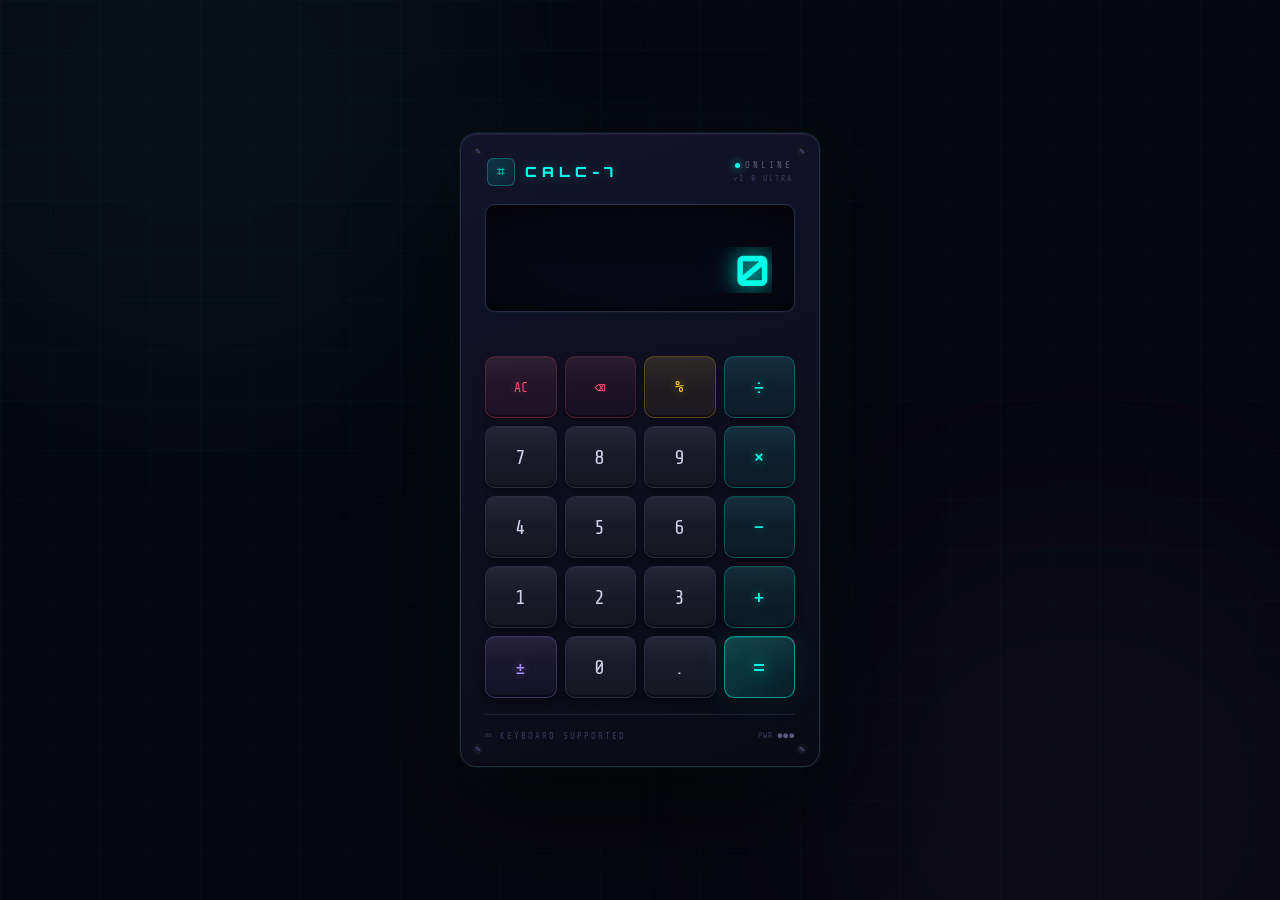
<file: Task2_Calculator/keeru.html>
<!DOCTYPE html>
<html lang="en">
<head>
  <meta charset="UTF-8">
  <meta name="viewport" content="width=device-width, initial-scale=1.0">
  <title>CALC-7 ULTRA</title>
  <link href="https://fonts.googleapis.com/css2?family=Share+Tech+Mono&family=Orbitron:wght@400;600;700;900&display=swap" rel="stylesheet">
  <link rel="stylesheet" href="keeru.css">
</head>
<body>

  <div class="grid-bg"></div>
  <div class="orb orb1"></div>
  <div class="orb orb2"></div>

  <div class="calculator">
    <div class="calc-body">

      <!-- Corner screws -->
      <div class="screw tl"></div>
      <div class="screw tr"></div>
      <div class="screw bl"></div>
      <div class="screw br"></div>

      <!-- Header -->
      <div class="header">
        <div class="logo-wrap">
          <div class="logo-icon">⌗</div>
          <span class="logo">CALC-7</span>
        </div>
        <div class="header-right">
          <div class="mode-indicator">ONLINE</div>
          <div class="ver">v2.0 ULTRA</div>
        </div>
      </div>

      <!-- Display -->
      <div class="display-section">
        <div class="display-outer">
          <div class="display-inner">
            <div class="expression" id="expression">&nbsp;</div>
            <div class="display" id="display">0</div>
          </div>
        </div>
        <div class="history-bar" id="historyBar"></div>
      </div>

      <!-- Button Grid -->
      <div class="buttons">
        <button class="action"       data-action="clear"     title="Clear [Esc]">AC</button>
        <button class="backspace-btn" data-action="backspace" title="Backspace [⌫]">⌫</button>
        <button class="percent"      data-action="percent"   title="Percent [%]">%</button>
        <button class="op"           data-op="/"             title="Divide [/]">÷</button>

        <button class="num" data-num="7">7</button>
        <button class="num" data-num="8">8</button>
        <button class="num" data-num="9">9</button>
        <button class="op"  data-op="*" title="Multiply [*]">×</button>

        <button class="num" data-num="4">4</button>
        <button class="num" data-num="5">5</button>
        <button class="num" data-num="6">6</button>
        <button class="op"  data-op="-" title="Subtract [-]">−</button>

        <button class="num" data-num="1">1</button>
        <button class="num" data-num="2">2</button>
        <button class="num" data-num="3">3</button>
        <button class="op"  data-op="+" title="Add [+]">+</button>

        <button class="sign-btn" data-action="sign"    title="+/−">±</button>
        <button class="num"      data-num="0">0</button>
        <button class="num"      data-action="decimal" title="Decimal [.]">.</button>
        <button class="equals"   data-action="equals"  title="Equals [Enter]">=</button>
      </div>

      <!-- Footer -->
      <div class="footer">
        <div class="keyboard-hint">KEYBOARD SUPPORTED</div>
        <div class="powered">PWR <span>●●●</span></div>
      </div>

    </div><!-- /.calc-body -->

    <div class="toast" id="toast"></div>
  </div><!-- /.calculator -->

  <script src="keeru.js"></script>
</body>
</html>
</file>
<file: Task2_Calculator/keeru.css>
/* ============================================================
   CALC-7 ULTRA — style.css
   ============================================================ */

/* ---------- CSS Variables ---------- */
:root {
  --bg:       #07070f;
  --panel:    #0e0e1a;
  --border:   #1e1e32;
  --border2:  #2a2a42;
  --accent:   #00ffe7;
  --accent2:  #ff4d6d;
  --accent3:  #f5c518;
  --accent4:  #a78bfa;
  --text:     #d0d0e8;
  --dim:      #3a3a5a;
  --dim2:     #5a5a7a;
  --glow:     0 0 30px rgba(0, 255, 231, 0.5);
  --glow-sm:  0 0 12px rgba(0, 255, 231, 0.35);
}

/* ---------- Reset ---------- */
*, *::before, *::after { margin: 0; padding: 0; box-sizing: border-box; }
html, body { width: 100%; height: 100%; }

/* ---------- Body ---------- */
body {
  background: var(--bg);
  min-height: 100vh;
  display: flex;
  align-items: center;
  justify-content: center;
  font-family: 'Share Tech Mono', monospace;
  overflow: hidden;
}

/* ---------- Animated Grid Background ---------- */
.grid-bg {
  position: fixed;
  inset: 0;
  background-image:
    linear-gradient(rgba(0, 255, 231, 0.025) 1px, transparent 1px),
    linear-gradient(90deg, rgba(0, 255, 231, 0.025) 1px, transparent 1px);
  background-size: 50px 50px;
  animation: gridShift 20s linear infinite;
  pointer-events: none;
}

@keyframes gridShift {
  from { background-position: 0 0; }
  to   { background-position: 50px 50px; }
}

/* ---------- Glow Orbs ---------- */
.orb {
  position: fixed;
  width: 600px;
  height: 600px;
  border-radius: 50%;
  filter: blur(100px);
  pointer-events: none;
  animation: orbFloat 8s ease-in-out infinite;
}

.orb1 { background: rgba(0, 255, 231, 0.04);   top: -200px;    left: -100px; }
.orb2 { background: rgba(167, 139, 250, 0.03); bottom: -200px; right: -100px; animation-delay: -4s; }

@keyframes orbFloat {
  0%, 100% { transform: translateY(0)     scale(1); }
  50%       { transform: translateY(-30px) scale(1.05); }
}

/* ---------- Calculator Wrapper ---------- */
.calculator {
  position: relative;
  z-index: 10;
  width: 360px;
  animation: calcIn 0.6s cubic-bezier(0.34, 1.56, 0.64, 1) forwards;
}

@keyframes calcIn {
  from { opacity: 0; transform: translateY(30px) scale(0.9); }
  to   { opacity: 1; transform: translateY(0)    scale(1); }
}

/* ---------- Calculator Body ---------- */
.calc-body {
  background: linear-gradient(160deg, #13132a 0%, #0e0e1e 60%, #0a0a16 100%);
  border: 1px solid var(--border2);
  border-radius: 16px;
  padding: 24px;
  box-shadow:
    0 0 0 1px rgba(0, 255, 231, 0.06),
    0 0 80px rgba(0, 255, 231, 0.04),
    0 40px 100px rgba(0, 0, 0, 0.9),
    inset 0 1px 0 rgba(255, 255, 255, 0.05),
    inset 0 -1px 0 rgba(0, 0, 0, 0.3);
  position: relative;
}

/* ---------- Corner Screws ---------- */
.screw {
  position: absolute;
  width: 10px;
  height: 10px;
  border-radius: 50%;
  background: radial-gradient(circle at 35% 35%, #2a2a40, #0a0a14);
  border: 1px solid #1a1a28;
  box-shadow: inset 0 1px 2px rgba(0, 0, 0, 0.8);
}

.screw::after {
  content: '';
  position: absolute;
  top: 50%; left: 50%;
  width: 5px; height: 1px;
  background: var(--dim);
  transform: translate(-50%, -50%) rotate(45deg);
  box-shadow: 0 0 0 0.5px var(--dim);
}

.screw.tl { top: 12px;    left: 12px; }
.screw.tr { top: 12px;    right: 12px; }
.screw.bl { bottom: 12px; left: 12px; }
.screw.br { bottom: 12px; right: 12px; }

/* ---------- Header ---------- */
.header {
  display: flex;
  align-items: center;
  justify-content: space-between;
  margin-bottom: 18px;
  padding: 0 2px;
}

.logo-wrap {
  display: flex;
  align-items: center;
  gap: 10px;
}

.logo-icon {
  width: 28px;
  height: 28px;
  border: 1px solid rgba(0, 255, 231, 0.3);
  border-radius: 6px;
  display: flex;
  align-items: center;
  justify-content: center;
  background: rgba(0, 255, 231, 0.06);
  color: var(--accent);
  font-size: 14px;
  text-shadow: var(--glow-sm);
  position: relative;
  overflow: hidden;
}

.logo-icon::after {
  content: '';
  position: absolute;
  inset: 0;
  background: linear-gradient(135deg, rgba(0, 255, 231, 0.1), transparent);
}

.logo {
  font-family: 'Orbitron', monospace;
  font-weight: 900;
  font-size: 14px;
  letter-spacing: 5px;
  color: var(--accent);
  text-shadow: var(--glow-sm);
}

.header-right {
  display: flex;
  flex-direction: column;
  align-items: flex-end;
  gap: 4px;
}

.mode-indicator {
  font-size: 9px;
  color: var(--dim2);
  letter-spacing: 3px;
  display: flex;
  align-items: center;
  gap: 5px;
}

.mode-indicator::before {
  content: '';
  width: 5px;
  height: 5px;
  border-radius: 50%;
  background: var(--accent);
  box-shadow: 0 0 8px var(--accent);
  animation: blink 2s ease-in-out infinite;
}

@keyframes blink {
  0%, 100% { opacity: 1; }
  50%       { opacity: 0.2; }
}

.ver {
  font-size: 8px;
  color: var(--dim);
  letter-spacing: 2px;
}

/* ---------- Display Section ---------- */
.display-section {
  margin-bottom: 18px;
  position: relative;
}

.display-outer {
  background: #060610;
  border: 1px solid var(--border2);
  border-radius: 10px;
  padding: 2px;
  box-shadow:
    inset 0 2px 20px rgba(0, 0, 0, 0.8),
    0 0 0 1px rgba(0, 255, 231, 0.04);
}

.display-inner {
  background: linear-gradient(180deg, #050510 0%, #080818 100%);
  border-radius: 8px;
  padding: 18px 20px 16px;
  position: relative;
  overflow: hidden;
  min-height: 100px;
}

/* CRT Scanlines */
.display-inner::before {
  content: '';
  position: absolute;
  inset: 0;
  background: repeating-linear-gradient(
    0deg,
    transparent,            transparent 3px,
    rgba(0, 255, 231, 0.008) 3px,
    rgba(0, 255, 231, 0.008) 4px
  );
  pointer-events: none;
  z-index: 2;
}

/* CRT Vignette */
.display-inner::after {
  content: '';
  position: absolute;
  inset: 0;
  background: radial-gradient(ellipse at center, transparent 50%, rgba(0, 0, 0, 0.6) 100%);
  pointer-events: none;
  z-index: 2;
}

.expression {
  font-size: 11px;
  color: var(--dim2);
  letter-spacing: 1px;
  min-height: 18px;
  text-align: right;
  margin-bottom: 4px;
  overflow: hidden;
  text-overflow: ellipsis;
  white-space: nowrap;
  position: relative;
  z-index: 3;
}

.display {
  font-family: 'Orbitron', monospace;
  font-size: 42px;
  font-weight: 700;
  color: var(--accent);
  text-align: right;
  text-shadow:
    0 0 20px rgba(0, 255, 231, 0.8),
    0 0 40px rgba(0, 255, 231, 0.3),
    0 0 60px rgba(0, 255, 231, 0.1);
  letter-spacing: 2px;
  overflow: hidden;
  text-overflow: ellipsis;
  white-space: nowrap;
  position: relative;
  z-index: 3;
  transition: all 0.08s;
  line-height: 1.1;
}

.display.small { font-size: 28px; }
.display.tiny  { font-size: 20px; }

.display.error {
  color: var(--accent2);
  font-size: 16px;
  text-shadow: 0 0 20px rgba(255, 77, 109, 0.8);
}

@keyframes numIn {
  from { opacity: 0.4; transform: translateY(4px); }
  to   { opacity: 1;   transform: translateY(0); }
}

.display.update { animation: numIn 0.1s ease forwards; }

/* ---------- History Bar ---------- */
.history-bar {
  display: flex;
  gap: 6px;
  padding: 8px 2px 0;
  min-height: 26px;
  flex-wrap: wrap;
  justify-content: flex-end;
}

.history-chip {
  font-size: 9px;
  color: var(--dim2);
  background: rgba(255, 255, 255, 0.03);
  border: 1px solid var(--border);
  border-radius: 4px;
  padding: 2px 6px;
  letter-spacing: 1px;
  cursor: pointer;
  transition: all 0.15s;
  animation: chipIn 0.2s ease forwards;
}

@keyframes chipIn {
  from { opacity: 0; transform: scale(0.8); }
  to   { opacity: 1; transform: scale(1); }
}

.history-chip:hover {
  color: var(--accent);
  border-color: rgba(0, 255, 231, 0.3);
  background: rgba(0, 255, 231, 0.05);
}

/* ---------- Button Grid ---------- */
.buttons {
  display: grid;
  grid-template-columns: repeat(4, 1fr);
  gap: 8px;
}

/* ---------- Base Button Styles ---------- */
button {
  position: relative;
  height: 62px;
  border-radius: 10px;
  border: 1px solid var(--border2);
  background: linear-gradient(180deg, #1c1c2e 0%, #161622 100%);
  color: var(--text);
  font-family: 'Share Tech Mono', monospace;
  font-size: 18px;
  cursor: pointer;
  outline: none;
  overflow: hidden;
  letter-spacing: 1px;
  transition: transform 0.08s, box-shadow 0.1s, border-color 0.1s, background 0.1s;
  box-shadow:
    0 4px 8px rgba(0, 0, 0, 0.4),
    inset 0 1px 0 rgba(255, 255, 255, 0.04),
    inset 0 -2px 0 rgba(0, 0, 0, 0.4);
}

/* Glass sheen on top half */
button::after {
  content: '';
  position: absolute;
  top: 0; left: 0; right: 0;
  height: 50%;
  background: linear-gradient(180deg, rgba(255, 255, 255, 0.04), transparent);
  border-radius: 10px 10px 0 0;
  pointer-events: none;
}

button:hover {
  transform: translateY(-2px);
  border-color: rgba(0, 255, 231, 0.2);
  box-shadow:
    0 8px 20px rgba(0, 0, 0, 0.5),
    0 0 15px rgba(0, 255, 231, 0.06),
    inset 0 1px 0 rgba(255, 255, 255, 0.06);
}

button:active {
  transform: translateY(1px) scale(0.97);
  box-shadow:
    0 2px 4px rgba(0, 0, 0, 0.4),
    inset 0 1px 0 rgba(255, 255, 255, 0.02);
}

/* ---------- Ripple ---------- */
.ripple {
  position: absolute;
  border-radius: 50%;
  transform: scale(0);
  animation: ripple 0.5s ease-out forwards;
  pointer-events: none;
}

@keyframes ripple {
  to { transform: scale(4); opacity: 0; }
}

/* ---------- Number Buttons ---------- */
button.num {
  color: var(--text);
  font-size: 20px;
}

button.num:hover {
  color: #fff;
  background: linear-gradient(180deg, #222236 0%, #1a1a2e 100%);
}

/* ---------- Operator Buttons ---------- */
button.op {
  background: linear-gradient(180deg, rgba(0, 255, 231, 0.10) 0%, rgba(0, 255, 231, 0.05) 100%);
  border-color: rgba(0, 255, 231, 0.25);
  color: var(--accent);
  font-size: 22px;
  text-shadow: 0 0 10px rgba(0, 255, 231, 0.5);
}

button.op:hover {
  background: linear-gradient(180deg, rgba(0, 255, 231, 0.18) 0%, rgba(0, 255, 231, 0.10) 100%);
  border-color: rgba(0, 255, 231, 0.5);
  box-shadow:
    0 8px 24px rgba(0, 0, 0, 0.4),
    0 0 30px rgba(0, 255, 231, 0.15),
    inset 0 1px 0 rgba(0, 255, 231, 0.15);
}

button.op.active-op {
  background: linear-gradient(180deg, rgba(0, 255, 231, 0.25) 0%, rgba(0, 255, 231, 0.15) 100%);
  border-color: var(--accent);
  color: #fff;
  text-shadow: 0 0 15px rgba(0, 255, 231, 1);
  box-shadow:
    0 4px 12px rgba(0, 0, 0, 0.4),
    0 0 20px rgba(0, 255, 231, 0.3),
    inset 0 0 10px rgba(0, 255, 231, 0.1);
}

/* ---------- Action Buttons (AC / %) ---------- */
button.action {
  background: linear-gradient(180deg, rgba(255, 77, 109, 0.10) 0%, rgba(255, 77, 109, 0.05) 100%);
  border-color: rgba(255, 77, 109, 0.25);
  color: var(--accent2);
  font-size: 13px;
  letter-spacing: 0;
  text-shadow: 0 0 10px rgba(255, 77, 109, 0.4);
}

button.action:hover {
  background: linear-gradient(180deg, rgba(255, 77, 109, 0.18) 0%, rgba(255, 77, 109, 0.10) 100%);
  border-color: rgba(255, 77, 109, 0.5);
  box-shadow: 0 8px 24px rgba(0, 0, 0, 0.4), 0 0 25px rgba(255, 77, 109, 0.12);
}

/* ---------- Percent Button ---------- */
button.percent {
  background: linear-gradient(180deg, rgba(245, 197, 24, 0.10) 0%, rgba(245, 197, 24, 0.05) 100%);
  border-color: rgba(245, 197, 24, 0.25);
  color: var(--accent3);
  font-size: 16px;
  text-shadow: 0 0 10px rgba(245, 197, 24, 0.4);
}

button.percent:hover {
  background: linear-gradient(180deg, rgba(245, 197, 24, 0.18) 0%, rgba(245, 197, 24, 0.10) 100%);
  border-color: rgba(245, 197, 24, 0.5);
  box-shadow: 0 8px 24px rgba(0, 0, 0, 0.4), 0 0 25px rgba(245, 197, 24, 0.12);
}

/* ---------- Sign Button (±) ---------- */
button.sign-btn {
  background: linear-gradient(180deg, rgba(167, 139, 250, 0.10) 0%, rgba(167, 139, 250, 0.05) 100%);
  border-color: rgba(167, 139, 250, 0.25);
  color: var(--accent4);
  font-size: 20px;
  text-shadow: 0 0 10px rgba(167, 139, 250, 0.4);
}

button.sign-btn:hover {
  background: linear-gradient(180deg, rgba(167, 139, 250, 0.18) 0%, rgba(167, 139, 250, 0.10) 100%);
  border-color: rgba(167, 139, 250, 0.5);
  box-shadow: 0 8px 24px rgba(0, 0, 0, 0.4), 0 0 25px rgba(167, 139, 250, 0.12);
}

/* ---------- Backspace Button ---------- */
button.backspace-btn {
  background: linear-gradient(180deg, rgba(255, 77, 109, 0.07) 0%, rgba(255, 77, 109, 0.03) 100%);
  border-color: rgba(255, 77, 109, 0.20);
  color: var(--accent2);
  font-size: 18px;
}

button.backspace-btn:hover {
  background: linear-gradient(180deg, rgba(255, 77, 109, 0.14) 0%, rgba(255, 77, 109, 0.07) 100%);
  border-color: rgba(255, 77, 109, 0.4);
}

/* ---------- Equals Button ---------- */
button.equals {
  background: linear-gradient(135deg, rgba(0, 255, 231, 0.22) 0%, rgba(0, 255, 231, 0.08) 100%);
  border: 1px solid rgba(0, 255, 231, 0.5);
  color: var(--accent);
  font-size: 26px;
  text-shadow: 0 0 15px rgba(0, 255, 231, 0.8);
  box-shadow:
    0 4px 16px rgba(0, 0, 0, 0.5),
    0 0 30px rgba(0, 255, 231, 0.12),
    inset 0 1px 0 rgba(0, 255, 231, 0.2);
}

button.equals:hover {
  background: linear-gradient(135deg, rgba(0, 255, 231, 0.32) 0%, rgba(0, 255, 231, 0.15) 100%);
  box-shadow:
    0 10px 30px rgba(0, 0, 0, 0.5),
    0 0 50px rgba(0, 255, 231, 0.25),
    inset 0 1px 0 rgba(0, 255, 231, 0.3);
}

button.equals:active {
  box-shadow:
    0 2px 8px rgba(0, 0, 0, 0.4),
    0 0 60px rgba(0, 255, 231, 0.4),
    inset 0 0 20px rgba(0, 255, 231, 0.1);
}

/* ---------- Keyboard Press Pulse ---------- */
@keyframes keyPress {
  0%   { box-shadow: 0 0 0 0   rgba(0, 255, 231, 0.5); }
  100% { box-shadow: 0 0 0 10px rgba(0, 255, 231, 0); }
}

button.pressed { animation: keyPress 0.3s ease-out; }

/* ---------- Footer ---------- */
.footer {
  margin-top: 16px;
  padding-top: 14px;
  border-top: 1px solid var(--border);
  display: flex;
  align-items: center;
  justify-content: space-between;
}

.keyboard-hint {
  font-size: 9px;
  color: var(--dim);
  letter-spacing: 2px;
  display: flex;
  align-items: center;
  gap: 6px;
}

.keyboard-hint::before {
  content: '⌨';
  font-size: 11px;
}

.powered {
  font-size: 8px;
  color: var(--dim);
  letter-spacing: 1px;
}

.powered span { color: var(--dim2); }

/* ---------- Toast Notification ---------- */
.toast {
  position: absolute;
  bottom: -50px;
  left: 50%;
  transform: translateX(-50%);
  background: rgba(0, 255, 231, 0.1);
  border: 1px solid rgba(0, 255, 231, 0.3);
  color: var(--accent);
  font-size: 10px;
  letter-spacing: 2px;
  padding: 6px 14px;
  border-radius: 20px;
  white-space: nowrap;
  pointer-events: none;
  opacity: 0;
  transition: all 0.3s;
}

.toast.show {
  bottom: -40px;
  opacity: 1;
}
</file>
